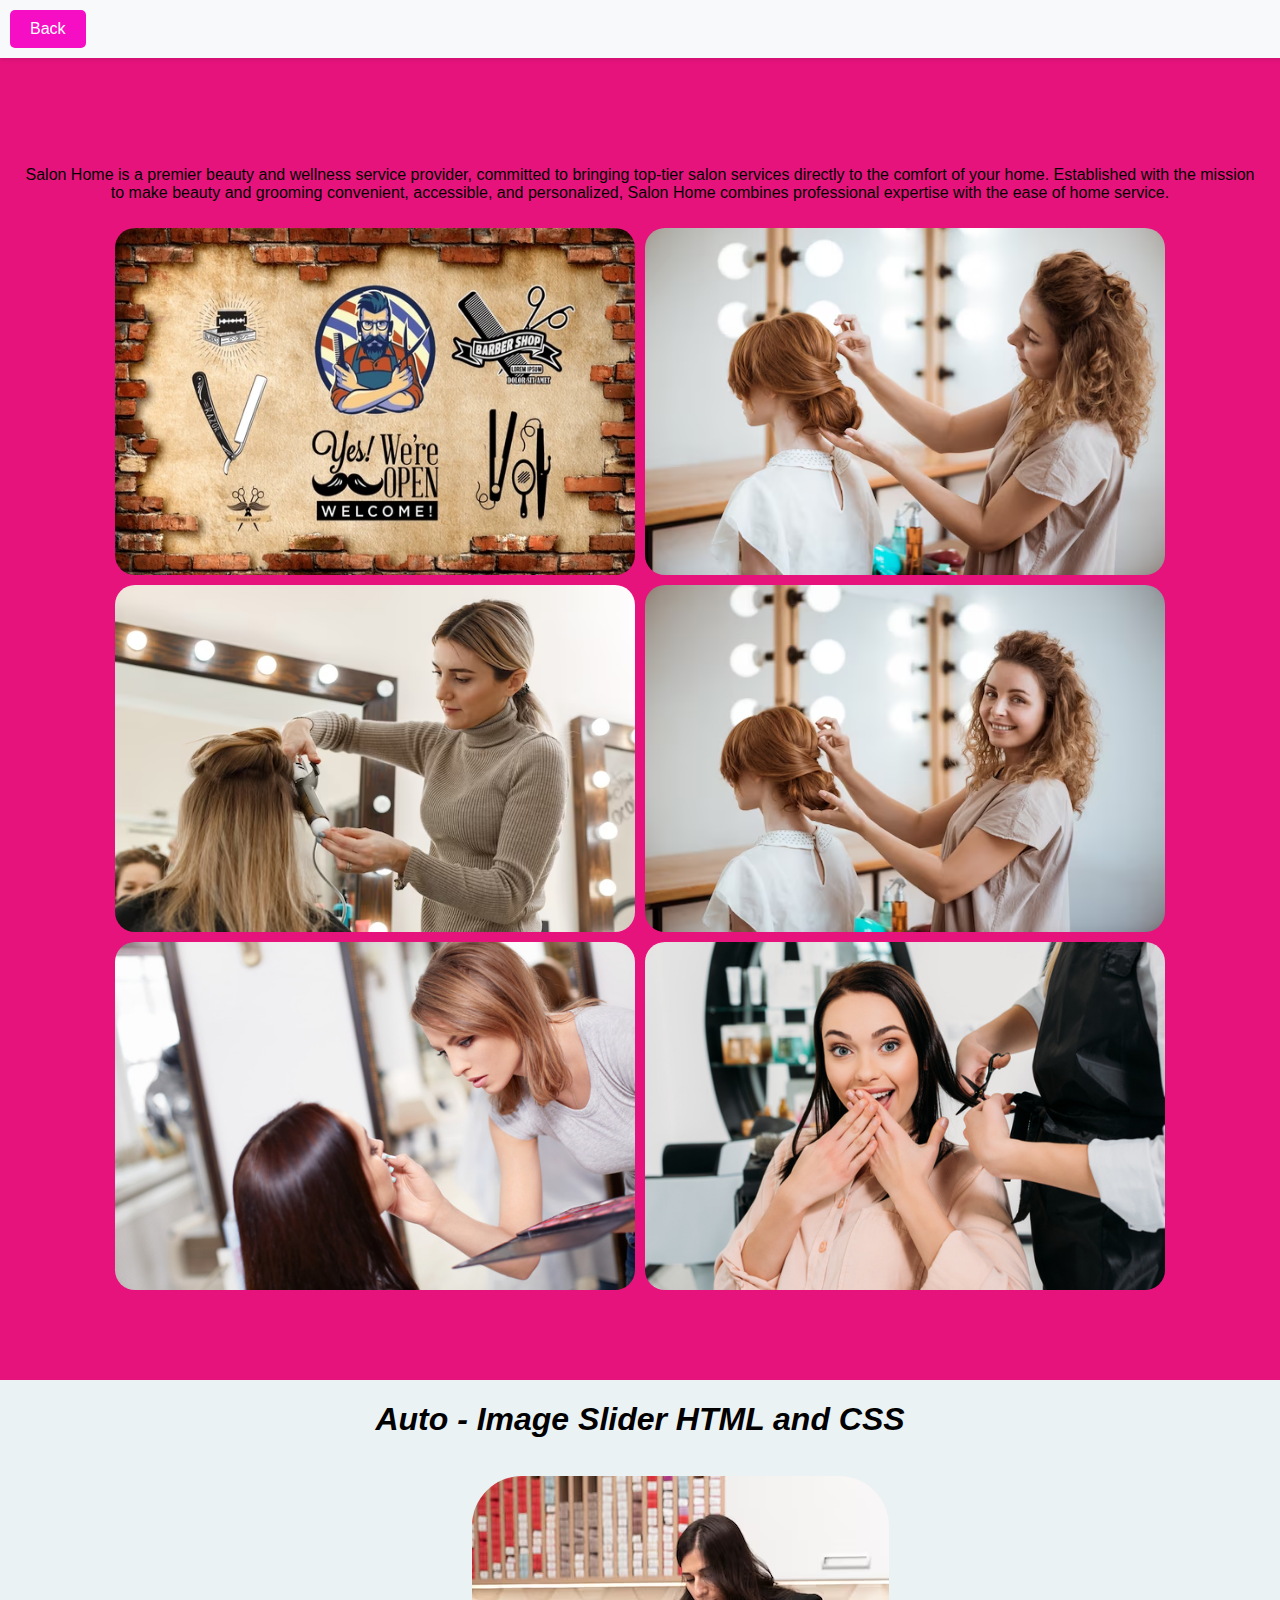
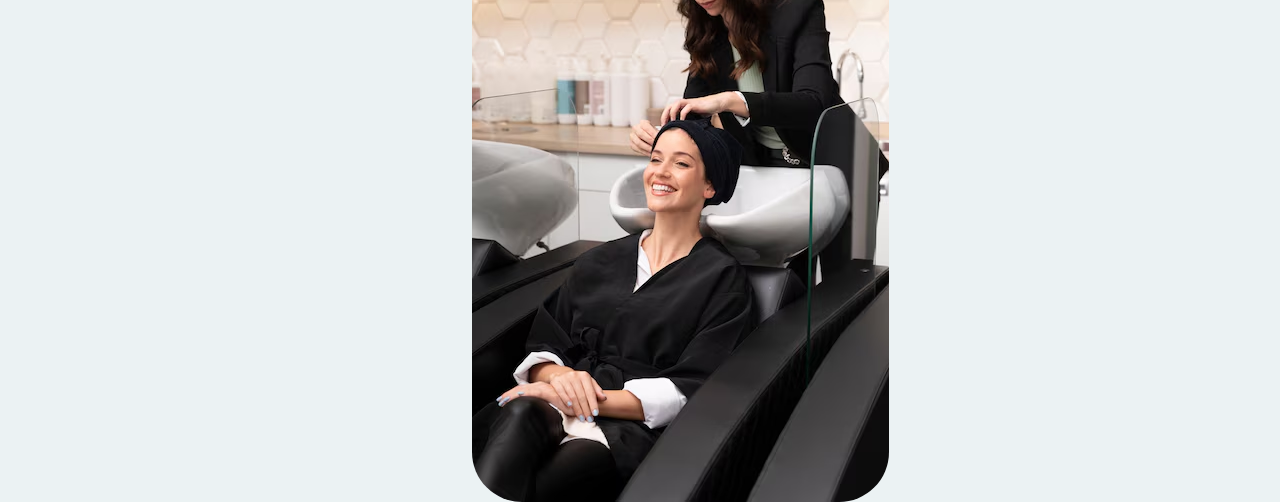
<file: home.html>
<!-- <!DOCTYPE html>
<html lang="en">
<head>
    <meta charset="UTF-8">
    <meta name="viewport" content="width=device-width, initial-scale=1.0">
    <title>Home</title>
    <link rel="stylesheet" href="styles.css">
    <style>
        .back-button {
            display: inline-block;
            padding: 10px 20px;
            margin: 20px;
            font-size: 16px;
            color: #fff;
            background-color: #007BFF;
            border: none;
            border-radius: 5px;
            text-decoration: none;
            cursor: pointer;
        }
        .back-button:hover {
            background-color: #0056b3;
        }
        header {
            display: flex;
            justify-content: flex-start;
            align-items: center;
            background-color: #f8f9fa;
            padding: 10px;
        }
    </style>
    <script>
        function goBack() {
            window.history.back();
        }
    </script>
</head>
<body>
    <header>
        <button class="back-button" onclick="goBack()">Back</button>
    </header>

    <div class="home">
        <p>Avul Pakir Jainulabdeen Abdul Kalam BR (/əbdʊl kəlm/ ⓘ; 15 October 1931  27 July 2015) was an 
            Indian aerospace scientist and statesman who served as the 11th president of India from 2002 to 2007.
             Born and raised in a Muslim family in Rameswaram, Tamil Nadu, he studied physics and aerospace
              engineering. He spent the next four decades as a scientist and science administrator, mainly at
               the Defence Research and Development Organisation (DRDO) and Indian Space Research
                Organisation (ISRO) and was intimately</p>
        <img src="img/ap.jpg" alt="APJ Abdul Kalam">
        <img src="img/ap1.jpg" alt="APJ Abdul Kalam">
        <img src="img/ap.jpg" alt="APJ Abdul Kalam">
        <img src="img/ap1.jpg" alt="APJ Abdul Kalam">
        <img src="img/ap.jpg" alt="APJ Abdul Kalam">
        <img src="img/ap1.jpg" alt="APJ Abdul Kalam">
    </div>   
    
    <div class="autoimage">
        <h1> Auto - Image Slider HTML and CSS</h1>
    </div>

    <div class="slider">
        <figure>
            <div class="slide">             
                <img src="img/salon.jpg" alt="Salon Image">
            </div>
            <div class="slide">
                <img src="img/salon.jpg" alt="Salon Image">
            </div>
            <div class="slide">        
                <img src="img/salon.jpg" alt="Salon Image">
            </div>
        </figure>
    </div> 
</body>
</html> -->











<!DOCTYPE html>
<html lang="en">
<head>
    <meta charset="UTF-8">
    <meta name="viewport" content="width=device-width, initial-scale=1.0">
    <title>Home</title>
    <link rel="stylesheet" href="styles.css">
    <style>
        body {
            margin: 0;
            font-family: Arial, sans-serif;
        }
        .back-button {
            display: inline-block;
            padding: 10px 20px;
            font-size: 16px;
            color: #fff;
            background-color: #f50ec3;
            border: none;
            border-radius: 5px;
            text-decoration: none;
            cursor: pointer;
        }
        .back-button:hover {
            background-color: #0056b3;
        }
        header {
            position: fixed;
            top: 0;
            width: 100%;
            display: flex;
            justify-content: flex-start;
            align-items: center;
            background-color: #f8f9fa;
            padding: 10px;
            box-shadow: 0 2px 4px rgba(0, 0, 0, 0.1);
            z-index: 1000;
        }
        .content {
            margin-top: 60px; /* Adjust this value if needed to avoid content being hidden under the header */
            padding: 20px;
            text-align: center;
        }
        .home {
            display: flex;
            flex-wrap: wrap;
            gap: 10px; /* Adjust the gap between images as needed */
            justify-content: center;
        }
        .home img {
            max-width: 100%;
            height: auto;
        }
    </style>
    <script>
        function goBack() {
            window.history.back();
        }
    </script>
</head>
<body>
    <header>
        <button class="back-button" onclick="goBack()">Back</button>
    </header>
    <section id="homepage">
        <div class="content">
            <div class="home">
                <p>Salon Home is a premier beauty and wellness service provider, committed to bringing top-tier
                    salon services directly to the comfort of your home. Established with the mission to make beauty
                    and grooming convenient, accessible, and personalized, 
                    Salon Home combines professional expertise with the ease of home service.</p>
                <img src="img/home2.jpg" >
                <img src="img/home3.jpg" >
                <img src="img/home4.jpg" >
                <img src="img/home5.jpg" >
                <img src="img/home6.jpg" >
                <img src="img/home7.jpg">
            </div>   
        </div>
    </section>
    <div class="autoimage">
        <h1>Auto - Image Slider HTML and CSS</h1>
    </div>
    <div class="slider">
        <figure>
            <div class="slide">             
                <img src="img/salon.jpg" alt="Salon Image">
            </div>
            <div class="slide">
                <img src="img/salon.jpg" alt="Salon Image">
            </div>
            <div class="slide">        
                <img src="img/salon.jpg" alt="Salon Image">
            </div>
        </figure>
    </div> 
</body>
</html>
</file>
<file: styles.css>
.home {
    display: flex;
    flex-wrap: wrap;
    gap: 10px; /* Adjust the gap between images as needed */
}

.home img {
    width: calc(50% - 100px); /* Two images per row with a gap of 10px */
    height: auto;
    border-radius: 20px;
    text-align: center;
}


#homepage{
    width: 100%;
    padding: 70px 0;
    background: #e7137d;
}




body{
    padding: 0;
    margin: 0;
    background-color: #ebf2f3;
}
.autoimage{
    text-align: center;
    font-style: italic;
}

.slider{
    overflow: hidden;
}

figure{
    position: relative;
    left: 0;
    width: 400%;
    animation: 10s slide infinite;
}

.slide{
    position: relative;
    width: 25%;
    float: left;
    display: flex;
    justify-content: center;
    align-items: center;
    text-align: center;
}

.slide img{
    max-width: 50%;
    max-height: 50%;
    border-radius: 50px;
}

/* .slide h1{
    position: absolute;
    width: 100%;
    font-size: 3em;
    text-align: center;
    margin-top: 50px;
    color: #fff;
    text-shadow: 1px 1px 2px rgba(0,0,0,0.5);
} */

@keyframes slide{
    0% {left: 0;}
    10%  {left: 0;}
    20% {left: -100%;}
    30% {left: -100%;}
    40% {left: -200%;}
    50% {left: -200%;}
    55% {left: -200%;}
    65% {left: -200%;}
    66% {left: -200%;}
    74% {left: -200%;}
    75% {left: -100%;}
    85% {left: -100%;}
    90% {left: 0;}
    100% {left: 0;}
}



/* ======================================================== */
</file>
